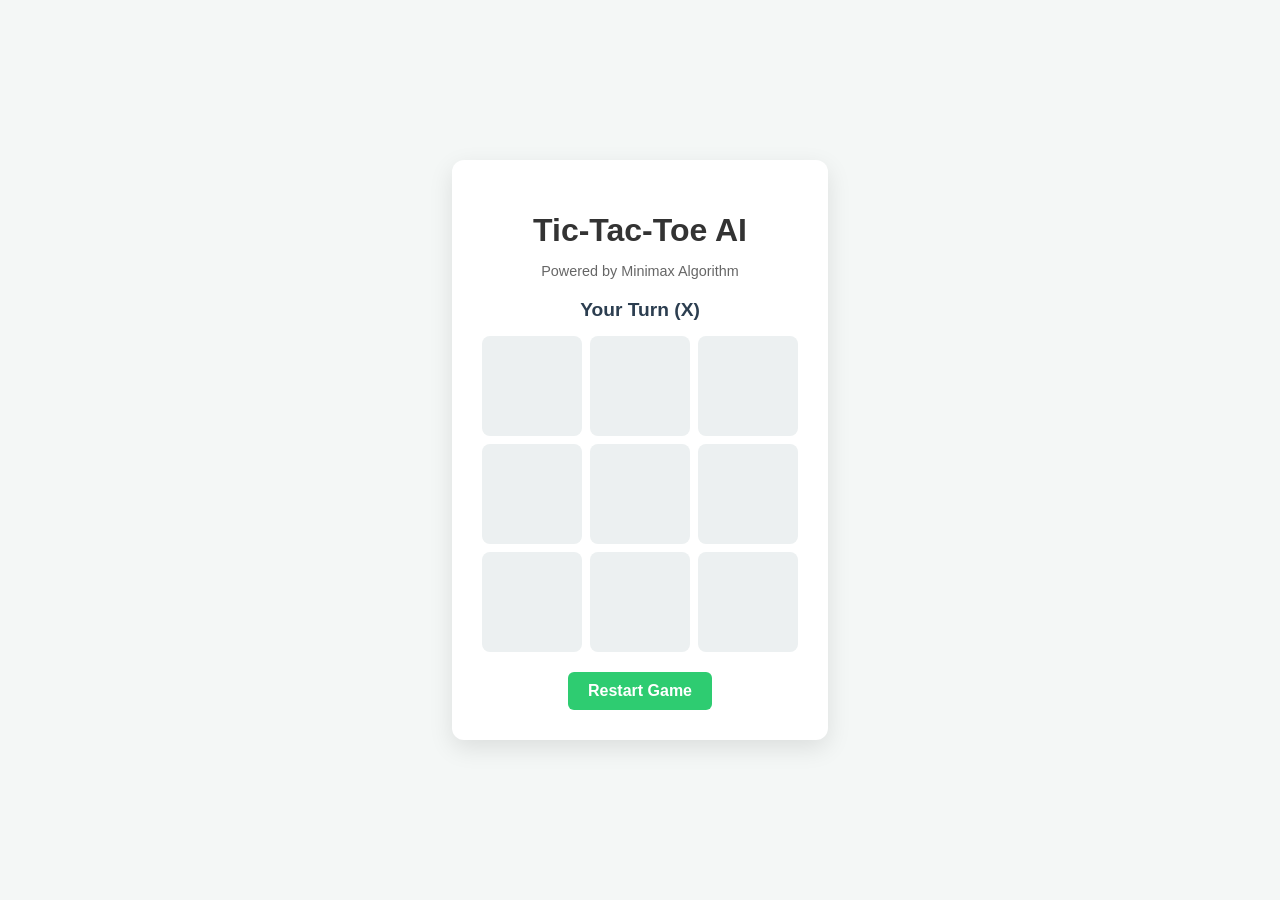
<file: program1/index.html>
<!DOCTYPE html>
<html lang="en">
<head>
    <meta charset="UTF-8">
    <meta name="viewport" content="width=device-width, initial-scale=1.0">
    <title>Tic-Tac-Toe AI (Minimax)</title>
    <link rel="stylesheet" href="style.css">
</head>
<body>
    <div class="game-container">
        <h1>Tic-Tac-Toe AI</h1>
        <p class="subtitle">Powered by Minimax Algorithm</p>
        
        <div id="status" class="status">Your Turn (X)</div>

        <div id="board" class="board">
            <div class="cell" data-index="0"></div>
            <div class="cell" data-index="1"></div>
            <div class="cell" data-index="2"></div>
            <div class="cell" data-index="3"></div>
            <div class="cell" data-index="4"></div>
            <div class="cell" data-index="5"></div>
            <div class="cell" data-index="6"></div>
            <div class="cell" data-index="7"></div>
            <div class="cell" data-index="8"></div>
        </div>

        <button id="restartBtn" onclick="restartGame()">Restart Game</button>
    </div>

    <script src="script.js"></script>
</body>
</html>
</file>
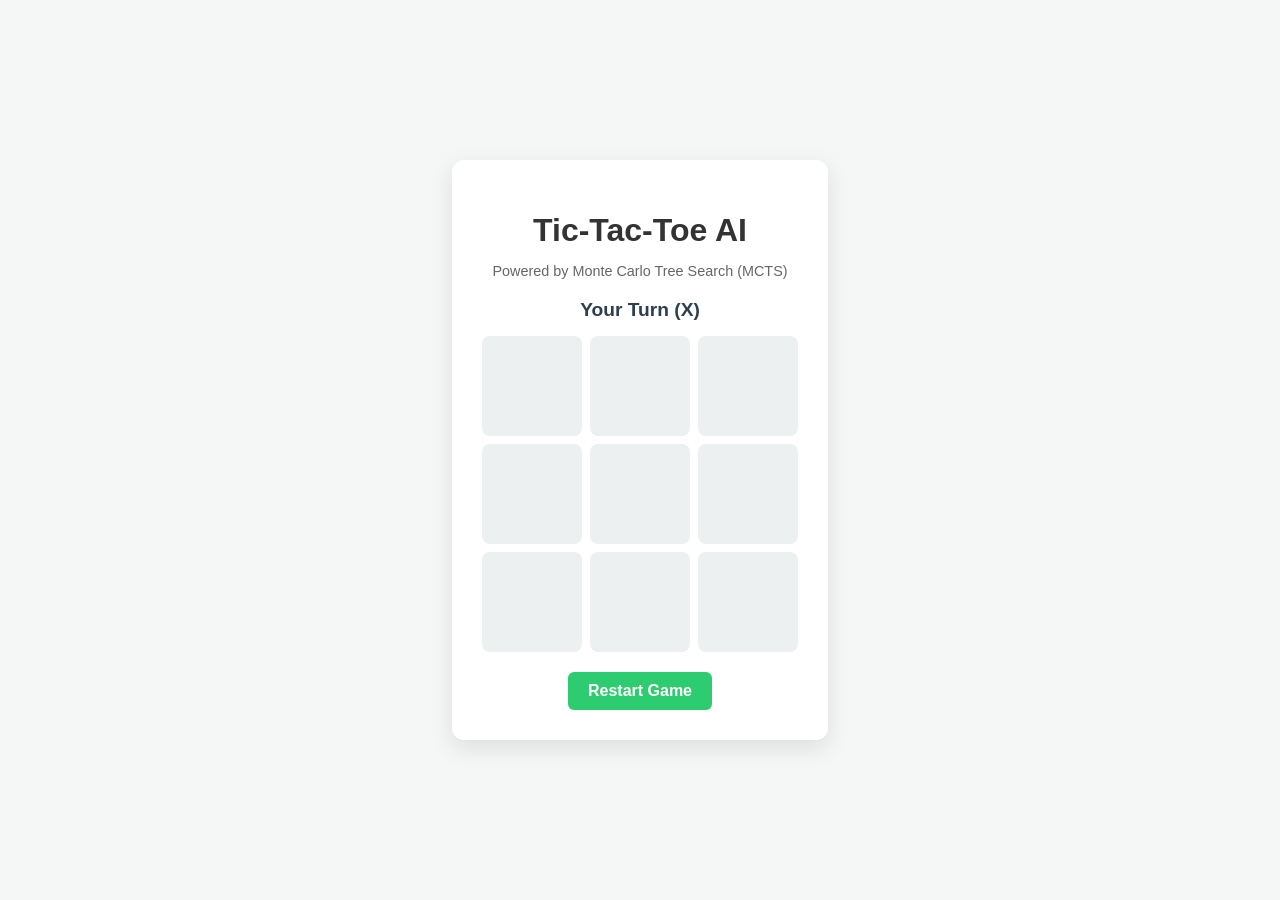
<file: program2/index.html>
<!DOCTYPE html>
<html lang="en">
<head>
    <meta charset="UTF-8">
    <meta name="viewport" content="width=device-width, initial-scale=1.0">
    <title>Tic-Tac-Toe AI (MCTS)</title>
    <link rel="stylesheet" href="style.css">
</head>
<body>
    <div class="game-container">
        <h1>Tic-Tac-Toe AI</h1>
        <p class="subtitle">Powered by Monte Carlo Tree Search (MCTS)</p>
        
        <div id="status" class="status">Your Turn (X)</div>

        <div id="board" class="board">
            <div class="cell" data-index="0"></div>
            <div class="cell" data-index="1"></div>
            <div class="cell" data-index="2"></div>
            <div class="cell" data-index="3"></div>
            <div class="cell" data-index="4"></div>
            <div class="cell" data-index="5"></div>
            <div class="cell" data-index="6"></div>
            <div class="cell" data-index="7"></div>
            <div class="cell" data-index="8"></div>
        </div>

        <button id="restartBtn" onclick="restartGame()">Restart Game</button>
    </div>

    <script src="mcts.js"></script>
    <script src="script.js"></script>
</body>
</html>
</file>
<file: program1/style.css>
body {
    font-family: 'Segoe UI', Tahoma, Geneva, Verdana, sans-serif;
    background-color: #f4f7f6;
    display: flex;
    justify-content: center;
    align-items: center;
    height: 100vh;
    margin: 0;
}

.game-container {
    text-align: center;
    background: #ffffff;
    padding: 30px;
    border-radius: 12px;
    box-shadow: 0 8px 24px rgba(0, 0, 0, 0.1);
}

h1 {
    margin-bottom: 5px;
    color: #333;
}

.subtitle {
    color: #666;
    font-size: 0.9rem;
    margin-bottom: 20px;
}

.status {
    font-size: 1.2rem;
    font-weight: bold;
    margin-bottom: 15px;
    color: #2c3e50;
}

.board {
    display: grid;
    grid-template-columns: repeat(3, 100px);
    grid-template-rows: repeat(3, 100px);
    gap: 8px;
    margin: 0 auto 20px auto;
}

.cell {
    width: 100px;
    height: 100px;
    background-color: #ecf0f1;
    display: flex;
    justify-content: center;
    align-items: center;
    font-size: 2.5rem;
    font-weight: bold;
    cursor: pointer;
    border-radius: 8px;
    transition: background-color 0.2s ease;
}

.cell:hover {
    background-color: #bdc3c7;
}

.cell.x {
    color: #e74c3c;
}

.cell.o {
    color: #3498db;
}

button {
    padding: 10px 20px;
    font-size: 1rem;
    font-weight: bold;
    color: white;
    background-color: #2ecc71;
    border: none;
    border-radius: 6px;
    cursor: pointer;
    transition: background-color 0.2s ease;
}

button:hover {
    background-color: #27ae60;
}
</file>
<file: program2/style.css>
body {
    font-family: 'Segoe UI', Tahoma, Geneva, Verdana, sans-serif;
    background-color: #f4f7f6;
    display: flex;
    justify-content: center;
    align-items: center;
    height: 100vh;
    margin: 0;
}

.game-container {
    text-align: center;
    background: #ffffff;
    padding: 30px;
    border-radius: 12px;
    box-shadow: 0 8px 24px rgba(0, 0, 0, 0.1);
}

h1 {
    margin-bottom: 5px;
    color: #333;
}

.subtitle {
    color: #666;
    font-size: 0.9rem;
    margin-bottom: 20px;
}

.status {
    font-size: 1.2rem;
    font-weight: bold;
    margin-bottom: 15px;
    color: #2c3e50;
}

.board {
    display: grid;
    grid-template-columns: repeat(3, 100px);
    grid-template-rows: repeat(3, 100px);
    gap: 8px;
    margin: 0 auto 20px auto;
}

.cell {
    width: 100px;
    height: 100px;
    background-color: #ecf0f1;
    display: flex;
    justify-content: center;
    align-items: center;
    font-size: 2.5rem;
    font-weight: bold;
    cursor: pointer;
    border-radius: 8px;
    transition: background-color 0.2s ease;
}

.cell:hover {
    background-color: #bdc3c7;
}

.cell.x {
    color: #e74c3c;
}

.cell.o {
    color: #3498db;
}

button {
    padding: 10px 20px;
    font-size: 1rem;
    font-weight: bold;
    color: white;
    background-color: #2ecc71;
    border: none;
    border-radius: 6px;
    cursor: pointer;
    transition: background-color 0.2s ease;
}

button:hover {
    background-color: #27ae60;
}
</file>
